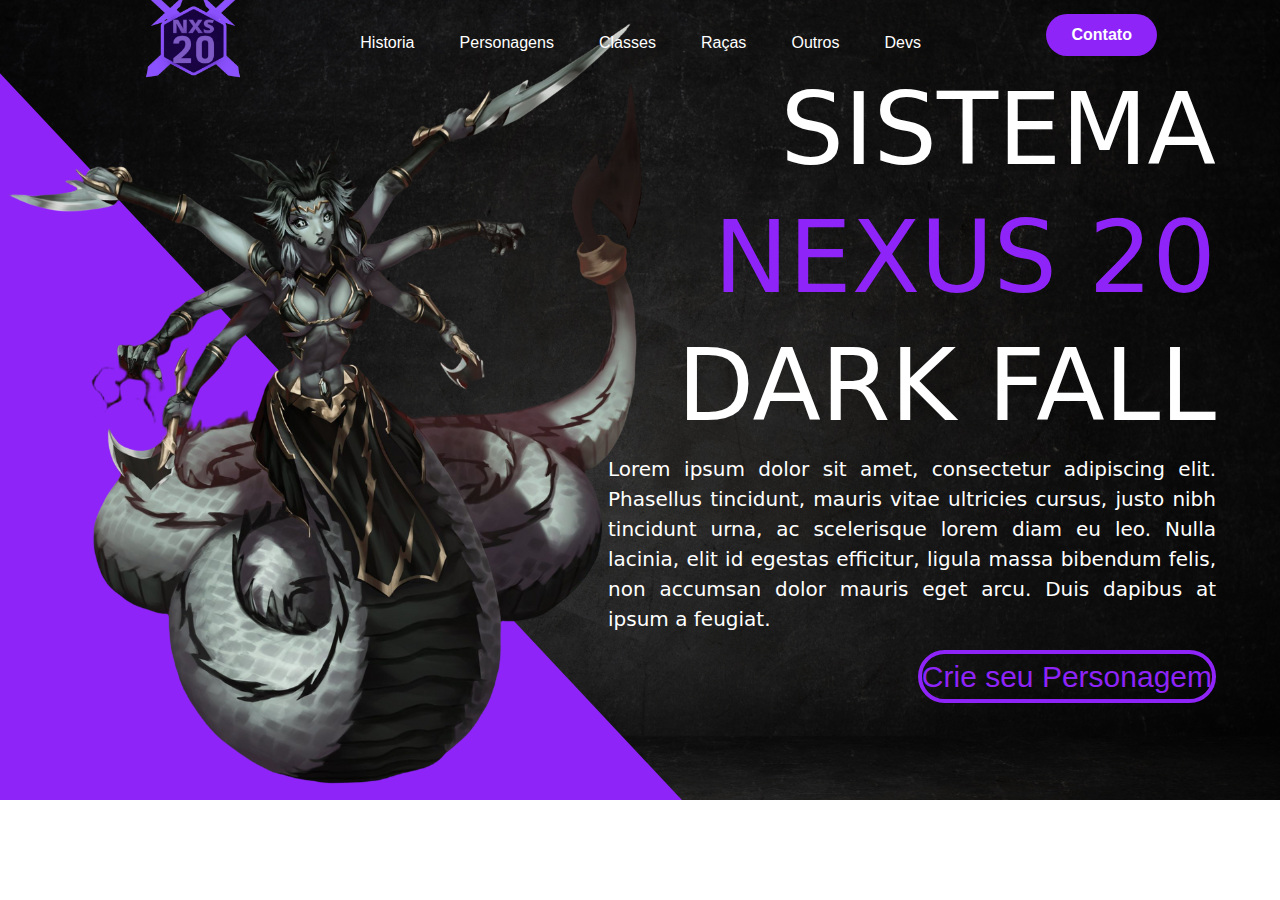
<file: index.html>
<!DOCTYPE html>
<html lang="pt-br">

<head>
    <meta charset="UTF-8">
    <meta http-equiv="X-UA-Compatible" content="IE=edge">
    <meta name="viewport" content="width=device-width, initial-scale=1.0">
    <script src="./libs/jquery-3.6.0.js"></script>
    <link href="./libs/bootstrap-5.1.3-dist/css/bootstrap.min.css" rel="stylesheet">
    <link rel="stylesheet" href="https://cdnjs.cloudflare.com/ajax/libs/font-awesome/6.2.0/css/all.min.css" integrity="sha512-xh6O/CkQoPOWDdYTDqeRdPCVd1SpvCA9XXcUnZS2FmJNp1coAFzvtCN9BmamE+4aHK8yyUHUSCcJHgXloTyT2A==" crossorigin="anonymous" referrerpolicy="no-referrer" />
    <link href="./public/css/index.css" rel="stylesheet">
    <link href="./public/css/navbar.css" rel="stylesheet">
    <title>Site | Rpg</title>

    <style>
        *{
             box-sizing: border-box;
             margin: 0;
             padding: 0;
             background-image: url(./public/assets/fundo.png);
             background-repeat: no-repeat;
             background-size: cover;
             background-color: transparent;
        }
    </style>

</head>

<body>
    <!-- Começo NavBar -->
    <header>
        <a href="./index.html"><img class="imageNavBar" src="./public/assets/iconLogo.png" alt="logo"></a>
        <nav>
            <ul class="links">
            <li><a href="#">Historia</a></li>
            <li><a href="#">Personagens</a></li>
            <li><a href="#">Classes</a></li>
            <li><a href="#">Raças</a></li>
            <li><a href="#">Outros</a></li>
            <li><a href="./devs.html">Devs</a></li>

            </ul>
        </nav>
        <a href="./contato.html"><button class="buttonNav">Contato</button></a>
        <a class="iconUser" href="./login.html"><i class="fa-solid fa-user"></i></a>
    </header>
    <!-- Fim NavBar -->
    
    <!-- Começo da tela inical -->
    <div class="letras">
        <h2>Sistema</h2>
        <h2><span>Nexus 20</span></h2>
        <h2>Dark Fall</h2>
        <p>Lorem ipsum dolor sit amet, consectetur adipiscing elit. Phasellus tincidunt, mauris
             vitae ultricies cursus, justo nibh tincidunt urna, ac scelerisque lorem diam eu leo. 
             Nulla lacinia, elit id egestas efficitur, ligula massa bibendum felis, non accumsan dolor 
             mauris eget arcu. Duis dapibus at ipsum a feugiat.</p>
        <a href="./login.html"><button class="criarPersonagem">Crie seu Personagem</button></a>
    </div>

</body>

</html>
</file>
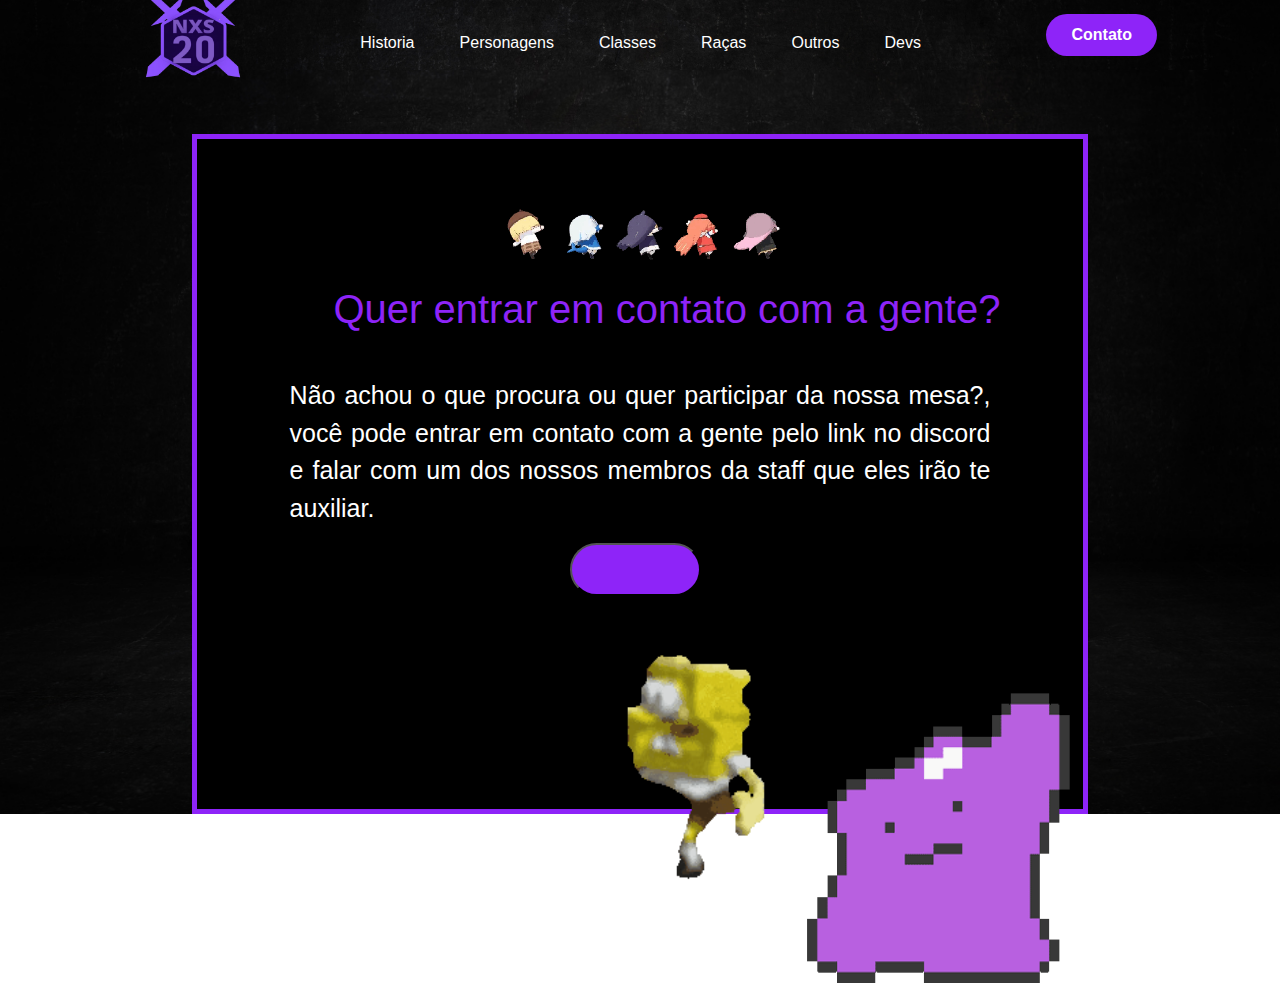
<file: contato.html>
<!DOCTYPE html>
<html lang="pt-br">

<head>
    <meta charset="UTF-8">
    <meta http-equiv="X-UA-Compatible" content="IE=edge">
    <meta name="viewport" content="width=device-width, initial-scale=1.0">
    <script src="./libs/jquery-3.6.0.js"></script>
    <link href="./libs/bootstrap-5.1.3-dist/css/bootstrap.min.css" rel="stylesheet">
    <link rel="stylesheet" href="https://cdnjs.cloudflare.com/ajax/libs/font-awesome/6.2.0/css/all.min.css" integrity="sha512-xh6O/CkQoPOWDdYTDqeRdPCVd1SpvCA9XXcUnZS2FmJNp1coAFzvtCN9BmamE+4aHK8yyUHUSCcJHgXloTyT2A==" crossorigin="anonymous" referrerpolicy="no-referrer" />
    <link href="./public/css/contato.css" rel="stylesheet">
    <link href="./public/css/navbar.css" rel="stylesheet">
    <title>Site | Rpg</title>

    <style>
        *{
             box-sizing: border-box;
             margin: 0;
             padding: 0;
             background-image: url(./public/assets/fundoPadrao.png);
             background-repeat: no-repeat;
             background-size: cover;
             background-color: transparent;
        }
    </style>
</head>

<body>
    <!-- Começo NavBar -->
    <header>
        <a href="./index.html"><img class="imageNavBar" src="./public/assets/iconLogo.png" alt="logo"></a>
        <nav>
            <ul class="links">
            <li><a href="#">Historia</a></li>
            <li><a href="#">Personagens</a></li>
            <li><a href="#">Classes</a></li>
            <li><a href="#">Raças</a></li>
            <li><a href="#">Outros</a></li>
            <li><a href="./devs.html">Devs</a></li>

            </ul>
        </nav>
        <a href="./contato.html"><button class="buttonNav">Contato</button></a>
        <a class="iconUser" href="./login.html"><i class="fa-solid fa-user"></i></a>
    </header>
    <!-- Fim NavBar -->

    <div class="main">
        <div class="mainInformacao">
            <div class="spinGif">
            <img src="./public/assets/ContactSpinningHololive.gif" alt="spingGif">
            </div>
            <h1>Quer entrar em contato com a gente?</h1>
            <p>Não achou o que procura ou quer participar da nossa mesa?, você pode entrar 
                em contato com a gente pelo link no discord e falar com um dos nossos membros 
                da staff que eles irão te auxiliar.</p>
            <button onclick=" window.open('https://discord.gg/4besgaN5NH')"><i class="fa-brands fa-discord"></i></button>
            <p></p>
            <img src="./public/assets/ContactSpongeBob.gif" alt="spongeBob">
            <div class="dittoDance">
                <img src="./public/assets/dittoDancing.gif" alt="dittoDance">
            </div>   
        </div>
    </div>

</body>
</html>
</file>
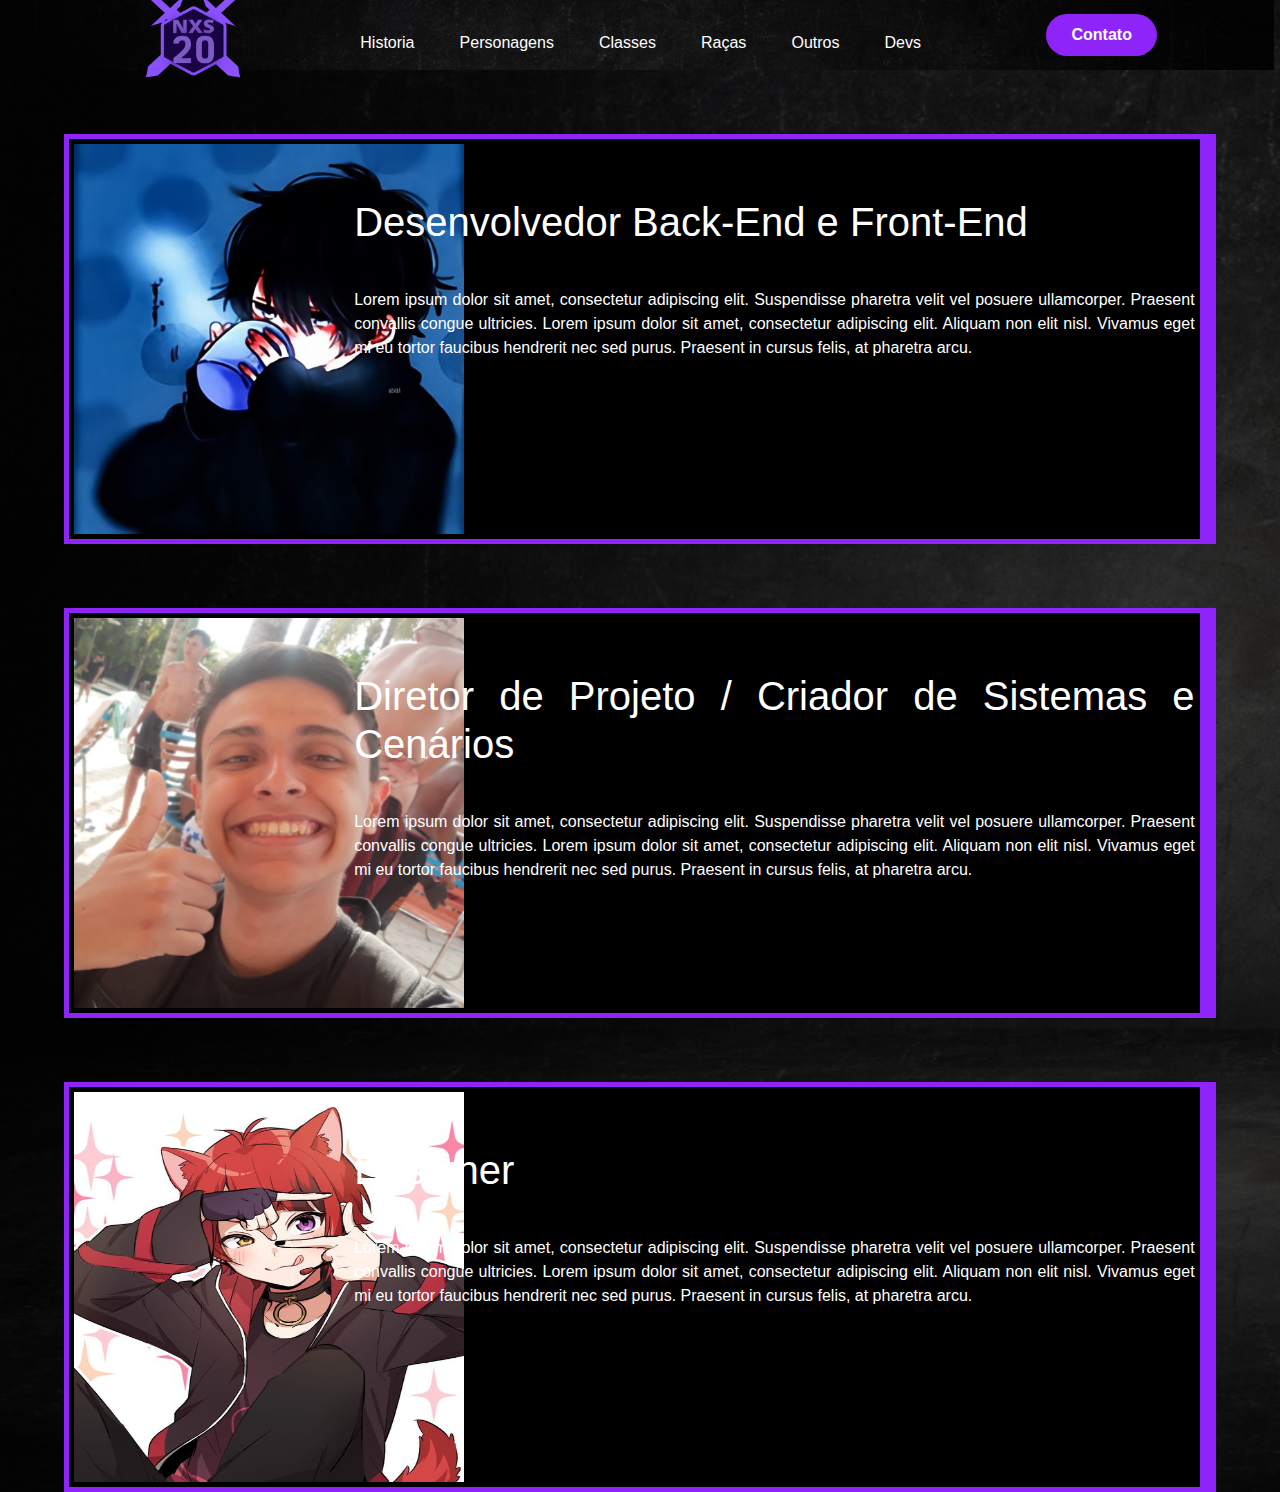
<file: devs.html>
<!DOCTYPE html>
<html lang="pt-br">

<head>
    <meta charset="UTF-8">
    <meta http-equiv="X-UA-Compatible" content="IE=edge">
    <meta name="viewport" content="width=device-width, initial-scale=1.0">
    <script src="./libs/jquery-3.6.0.js"></script>
    <link href="./libs/bootstrap-5.1.3-dist/css/bootstrap.min.css" rel="stylesheet">
    <link rel="stylesheet" href="https://cdnjs.cloudflare.com/ajax/libs/font-awesome/6.2.0/css/all.min.css" integrity="sha512-xh6O/CkQoPOWDdYTDqeRdPCVd1SpvCA9XXcUnZS2FmJNp1coAFzvtCN9BmamE+4aHK8yyUHUSCcJHgXloTyT2A==" crossorigin="anonymous" referrerpolicy="no-referrer" />
    <link href="./public/css/navbar.css" rel="stylesheet">
    <link href="./public/css/devs.css" rel="stylesheet">
    <title>Site | Rpg</title>

    <style>
        *{
             box-sizing: border-box;
             margin: 0;
             padding: 0;
             background-image: url(./public/assets/fundoPadrao.png);
             background-repeat: no-repeat;
             background-size: cover;
             background-color: transparent;
        }
    </style>
</head>

<body>
    <!-- Começo NavBar -->
    <header>
        <a href="./index.html"><img class="imageNavBar" src="./public/assets/iconLogo.png" alt="logo"></a>
        <nav>
            <ul class="links">
            <li><a href="#">Historia</a></li>
            <li><a href="#">Personagens</a></li>
            <li><a href="#">Classes</a></li>
            <li><a href="#">Raças</a></li>
            <li><a href="#">Outros</a></li>
            <li><a href="./devs.html">Devs</a></li>

            </ul>
        </nav>
        <a href="./contato.html"><button class="buttonNav">Contato</button></a>
        <a class="iconUser" href="./login.html"><i class="fa-solid fa-user"></i></a>
    </header>
    <!-- Fim NavBar -->

    <!-- Começo da tela -->
    <div class="devBoxGeneral">
        <div class="devBox">
            <img class="logoDevs" src="./public/assets/Bruno.jpg" alt="devBruno">
            <div class="textoDev">
            <h1>Desenvolvedor Back-End e Front-End</h1>
            <p>Lorem ipsum dolor sit amet, consectetur adipiscing elit. Suspendisse 
                pharetra velit vel posuere ullamcorper. Praesent convallis congue ultricies. 
                Lorem ipsum dolor sit amet, consectetur adipiscing elit. Aliquam non elit nisl. 
                Vivamus eget mi eu tortor faucibus hendrerit nec sed purus. Praesent in cursus
                felis, at pharetra arcu.</p>
            <a href="https://www.instagram.com/bruno.dreis/"><i class="fa-brands fa-instagram"></i></a>
            <a href=""><i class="fa-brands fa-linkedin"></i></a>
            <a href="https://github.com/BrunoReiis"><i class="fa-brands fa-github"></i></a>
            </div>
        </div>
    </div>

    <div class="devBoxGeneral">
        <div class="devBox">
            <img class="logoDevs" src="./public/assets/Bruno(Gato).png" alt="diretorGato">
            <div class="textoDev">
            <h1>Diretor de Projeto / Criador de Sistemas e Cenários</h1>
            <p>Lorem ipsum dolor sit amet, consectetur adipiscing elit. Suspendisse 
                pharetra velit vel posuere ullamcorper. Praesent convallis congue ultricies. 
                Lorem ipsum dolor sit amet, consectetur adipiscing elit. Aliquam non elit nisl. 
                Vivamus eget mi eu tortor faucibus hendrerit nec sed purus. Praesent in cursus
                felis, at pharetra arcu.</p>
            <a href=""><i class="fa-brands fa-instagram"></i></a>
            <a href=""><i class="fa-brands fa-linkedin"></i></a>
            <a href="https://github.com/BrunoBertoni"><i class="fa-brands fa-github"></i></a>
            </div>
        </div>
    </div>

    <div class="devBoxGeneral">
        <div class="devBox">
            <img class="logoDevs" src="./public/assets/Marcos.png" alt="designMarcos">
            <div class="textoDev">
            <h1>Designer</h1>
            <p>Lorem ipsum dolor sit amet, consectetur adipiscing elit. Suspendisse 
                pharetra velit vel posuere ullamcorper. Praesent convallis congue ultricies. 
                Lorem ipsum dolor sit amet, consectetur adipiscing elit. Aliquam non elit nisl. 
                Vivamus eget mi eu tortor faucibus hendrerit nec sed purus. Praesent in cursus
                felis, at pharetra arcu.</p>
            <a href="https://www.instagram.com/marcos_l1ppi/"><i class="fa-brands fa-instagram"></i></a>
            <a href=""><i class="fa-brands fa-linkedin"></i></a>
            <a href=""><i class="fa-brands fa-github"></i></a>
            </div>
        </div>
    </div>
</body>
</html>
</file>
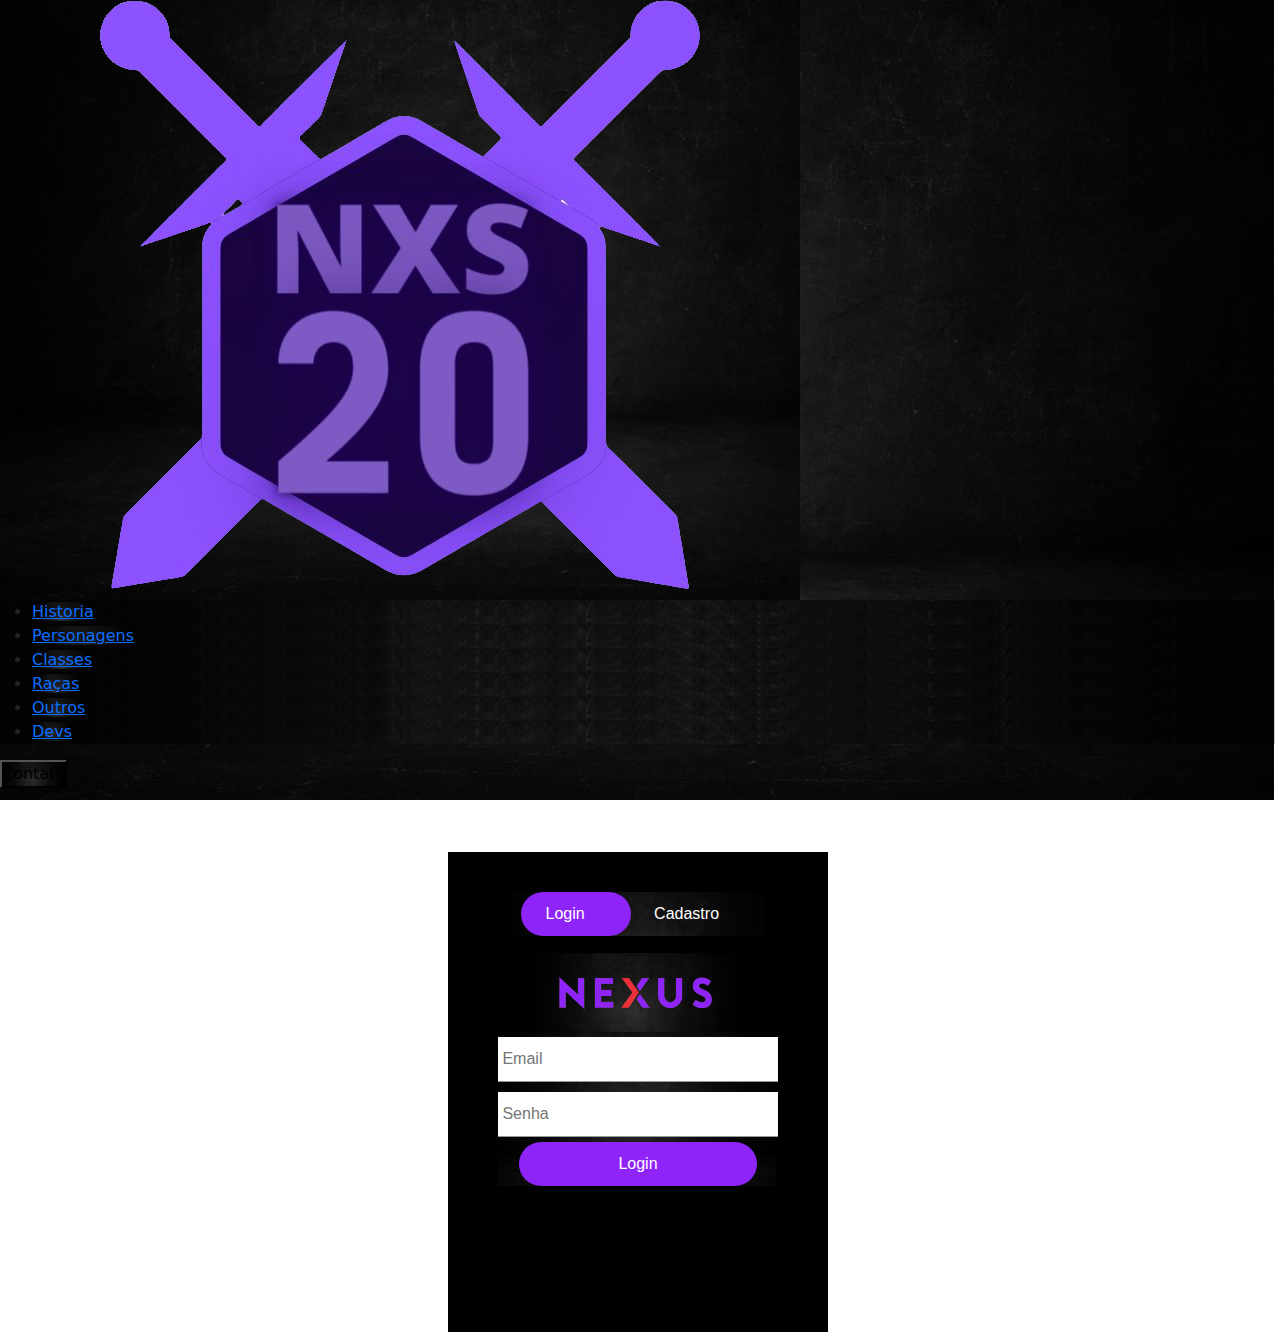
<file: login.html>
<!DOCTYPE html>
<html lang="pt-br">

<head>
    <meta charset="UTF-8">
    <meta http-equiv="X-UA-Compatible" content="IE=edge">
    <meta name="viewport" content="width=device-width, initial-scale=1.0">
    <script src="./libs/jquery-3.6.0.js"></script>
    <link href="./libs/bootstrap-5.1.3-dist/css/bootstrap.min.css" rel="stylesheet">
    <link rel="stylesheet" href="https://cdnjs.cloudflare.com/ajax/libs/font-awesome/6.2.0/css/all.min.css" integrity="sha512-xh6O/CkQoPOWDdYTDqeRdPCVd1SpvCA9XXcUnZS2FmJNp1coAFzvtCN9BmamE+4aHK8yyUHUSCcJHgXloTyT2A==" crossorigin="anonymous" referrerpolicy="no-referrer" />
    <link href="./public/css/login.css" rel="stylesheet">
    <title>Site | Rpg</title>

    <style>
        *{
             box-sizing: border-box;
             margin: 0;
             padding: 0;
             background-image: url(./public/assets/fundoPadrao.png);
             background-repeat: no-repeat;
             background-size: cover;
             background-color: transparent;
        }
    </style>
</head>

<body>
    <!-- Começo NavBar -->
    <header>
        <a href="./index.html"><img class="imageNavBar" src="./public/assets/iconLogo.png" alt="logo"></a>
        <nav>
            <ul class="links">
            <li><a href="#">Historia</a></li>
            <li><a href="#">Personagens</a></li>
            <li><a href="#">Classes</a></li>
            <li><a href="#">Raças</a></li>
            <li><a href="#">Outros</a></li>
            <li><a href="./devs.html">Devs</a></li>

            </ul>
        </nav>
        <a href="#"><button class="buttonNav">Contato</button></a>
        <a class="iconUser" href="./login.html"><i class="fa-solid fa-user"></i></a>
    </header>
    <!-- Fim NavBar -->
    
    <!-- Começo da tela -->
        <div class="formBox">
            <div class="buttonForm">
                <div id="btn"></div>
                <button class="toggleBtn" onclick="login()">Login</button>
                <button class="toggleBtn" onclick="registro()">Cadastro</button>
            </div>
            <img src="./public/assets/logo.png" class="logo" alt="logozin">
            <form id="login" class="inputGeneral">
                <input type="emial" class="input" placeholder=" Email" required>
                <input type="text" class="input" placeholder=" Senha" required>
                <button type="submit" class="submitBtn">Login</button>
            </form>
            <form id="registro" class="inputGeneral">
                <input type="email" class="input" placeholder=" Email" required>
                <input type="text" class="input" placeholder=" Apelido" required>
                <input type="text" class="input" placeholder=" Senha" required>
                <button type="submit" class="submitBtn">Registrar</button>
            </form>
        </div>
        <script src="./js/loginAndRegister.js"></script>
</body>
</html>
</file>
<file: public/css/index.css>
@keyframes animacaoLetras{
    0% {opacity: 0.6; overflow: hidden;}
    5% {opacity: 0.7; margin-top: 30px;}
    10% {opacity: 0.7; margin-top: 27px;}
    15% {opacity: 0.7; margin-top: 24px;}
    25% {opacity: 0.9; margin-top: 21px;}
    35% {opacity: 0.9; margin-top: 19px;}
    45% {opacity: 0.9; margin-top: 16px;}
    55% {opacity: 1; margin-top: 13px;}
    65% {opacity: 1; margin-top: 10px;}
    75% {opacity: 1; margin-top: 7px;}
    85% {opacity: 1; margin-top: 4px;}
    95% {opacity: 1; margin-top: 1px;}
    100% {opacity: 1;}
}

.letras{
    background: none;
    text-align: right;
    margin-right: 5%;
    font-size: 30px;
}

span{
    color: #8e24f8;
}

.letras h2{
    animation-name: animacaoLetras;
    animation-duration: 0.5s;
    text-transform: uppercase;
    font-size: 100px;
    color: white;
}

.letras p{
    animation-name: animacaoLetras;
    animation-duration: 1s;
    margin-left: 50%;
    text-align: justify;
    width: 50%;
    line-break: auto;
    color: white;
}

.criarPersonagem{
    color: #8e24f8;
    text-decoration: none;
    cursor: pointer;
    border: #8e24f8 4px solid;
    border-radius: 35px;
    background-color: transparent;
    font-size: 30px;
}

.criarPersonagem:hover{
    transform: scale(1.1);
}

@media (min-width:1101px) and (max-width: 1600px) {
   .letras{
        font-size: 20px;
   }
}

@media (min-width: 500px) and (max-width: 1100px) {
    .letras h2{
        font-size: 70px;
    }

    .letras p{
        font-size: 20px;
    }
    
    .criarPersonagem{
        font-size: 25px;
    }
}
</file>
<file: public/css/navbar.css>
li, a, button{
    background: none;
    font-family: Helvetica;
    font-weight: 500;
    font-size: 16px;
    color: white;
    text-decoration: none;
}

header{
    height: 70px;
    display: flex;
    justify-content: space-between;
    align-items: center;
    padding: 30px 10%;
    position: relative;
    width: 100%;

}

.imageNavBar{
    margin-top: -2%;
    background: none;
    animation-name: animacaoLinks;
    animation-duration: 1s;
    height: 90px;
    width: 130px;
    cursor: pointer;
}

.imageNavBar:hover{
    transform: scale(1.1);
}

@keyframes animacaoLinks{
    0% {opacity: 0; overflow: hidden;}
    5% {opacity: 0.1; margin-top: 50px;}
    15% {opacity: 0.2; margin-top: 45px;}
    25% {opacity: 0.3; margin-top: 40px;}
    35% {opacity: 0.4; margin-top: 35px;}
    45% {opacity: 0.5; margin-top: 30px;}
    55% {opacity: 0.6; margin-top: 25px;}
    65% {opacity: 0.7; margin-top: 20px;}
    75% {opacity: 0.8; margin-top: 15px;}
    85% {opacity: 0.9; margin-top: 10px;}
    95% {opacity: 1; margin-top: 5px;}
    100% {opacity: 1;}
}

nav, i, .letras, span, .letras h2, .letras p{
    background: none;
}

.links{
    background: none;
    margin-top: 5%;
    list-style: none;
    animation-name: animacaoLinks;
    animation-duration: 1s;
}

.links li{
    display: inline-block;
    padding: 0px 20px;
}

.links li:hover{
    transform: scale(1.1);
    font-weight: bold;
}

.links li a{
    transition: all 0.3s ease 0s;
}

.links li a:hover{
    color: #8e24f8;
}

.buttonNav{
    animation-name: animacaoLinks;
    animation-duration: 1s;
    padding: 9px 25px;
    background-color: #8e24f8;
    border: none;
    border-radius: 50px;
    cursor: pointer;
    transition: all 0.3s ease 0s;
    font-weight: bold;
    color: white;
    margin-left: 170%;
}

.buttonNav:hover{
    background-color: #8e24f8;
    transform: scale(1.1);
}

.iconUser{
    background: none;
    animation-name: animacaoLinks;
    animation-duration: 1s;
    transform:scale(1) ;
    margin-top: 0.5%;
}

.iconUser:hover{
    transform: scale(2);
    color: #8e24f8;
}

@media (min-width: 1025px) and (max-width: 1600px) {
    .buttonNav{
         margin-left: 50%;
    }
 }

 @media (min-width: 769px) and (max-width: 1024px)
 { 
    .buttonNav{
        margin-left: -5%;
   }

   .imageNavBar{
    margin-left: -5%;
   }
 }
</file>
<file: public/css/contato.css>
.main{
    margin-top: 5%;
    margin-left: 15%;
    width: 70%;
    height: 680px;
    background: #8e24f8;
    padding: 5px;
    font-family: sans-serif;
}

.mainInformacao{
    background: black;
    width: 100%;
    height: 670px;
    padding: 5px;
    font-family: sans-serif;
}

.mainInformacao h1, p{
    background: none;
    font-family: sans-serif;
    text-align: justify;
}

.mainInformacao h1{
    color: #8e24f8;
    margin-left: 25%;
    margin-bottom: 2%;
}

.mainInformacao p{
    color: white;
    margin-left: 10%;
    margin-right: 10%;
    font-size: 30px;
}

.mainInformacao button{
    margin-bottom: 10px;
    margin-left: 42%;
    background: #8e24f8;
    height: 8%;
    width: 15%;
    border-radius: 50px;
}

.mainInformacao button:hover{
    transform: scale(1.2);
}

.mainInformacao img{
    background: none;
    margin-top: -2%;
    width: 300px;
    height: 300px;
    margin-left: 38%;
}

.spinGif{
    margin-left: 33%;
    background: black;
}

.spinGif img{
    margin-top: -10%;
    background: none;
    width: 50%;
    height: 300px;
    margin-bottom: -100px;
    margin-left: 0.2%;
}

@keyframes animacaoDitto{
    0% {opacity: 0.6; }
    5% {opacity: 0.7; margin-right: -50%;}
    10% {opacity: 0.7; margin-right: -47%;}
    15% {opacity: 0.7; margin-right: -44%;}
    25% {opacity: 0.9; margin-right: -40%;}
    35% {opacity: 0.9; margin-right: -35%;}
    45% {opacity: 0.9; margin-right: -30%;}
    55% {opacity: 1; margin-right: -25%;}
    65% {opacity: 1; margin-right: -20%;}
    75% {opacity: 1; margin-right: -15%;}
    85% {opacity: 1; margin-right: -10%;}
    95% {opacity: 1; margin-right: -5%;}
    100% {opacity: 1;}
}

.dittoDance{
    animation-name: animacaoDitto;
    animation-duration: 2s;
    background: none;
    margin-top: -25%;
    margin-left: 45%;
}

@media (min-width: 1025px) and (max-width: 1600px) 
{
    .mainInformacao p{
        font-size: 25px;
    }
    
    .mainInformacao h1{
        margin-bottom: 5%;
    }

    .mainInformacao h1{
        margin-left: 15%;
    }

    .mainInformacao button{
        margin-bottom: 2%;
    }
}
</file>
<file: public/css/devs.css>
.textoDev{
    background: black;
    color: white;
    margin-left: 25%;
    margin-top: -20%;
    text-align: justify;
}

.textoDev h1, p{
    background: black;
}

.textoDev h1{
    margin-bottom: 5%;
}

.devBoxGeneral{
    margin-top: 5%;
    margin-left: 5%;
    width: 90%;
    height: 410px;
    background: #8e24f8;
    padding: 5px;
    font-family: sans-serif;
}

.devBox{
    background: black;
    width: 99%;
    height: 400px;
    padding: 5px;
    font-family: sans-serif;
}

.logoDevs{
    width: 390px;
    height: 390px;
}

@media (min-width: 1025px) and (max-width: 1600px) 
{
    .textoDev{
        margin-top: -30%;
    }

    .devBox2 h1{
        font-size: 35px;
    }
 }

 @media (min-width: 769px) and (max-width: 1024px)
 { 
   .textoDev{
       margin-top: -43%;
   }

 }

 @media (min-width: 426px) and (max-width: 768px)
 {
    .textoDev{
        margin-top: -50%;
    }
 }

 @media (max-width: 425px)
 {
    .textoDev{
        margin-top: -100%;
    }

    .textoDev p{
        font-size: 10px;
    }
 }
</file>
<file: public/css/login.css>
.formBox{
    margin-top: 5%;
    margin-left: 40%;
    width: 380px;
    height: 480px;
    background: black;
    padding: 5px;
    position: absolute;
    font-family: sans-serif;
    overflow: hidden;
}

.buttonForm{
    width: 255px;
    margin: 35px auto;
    position: relative;
}

.toggleBtn{
    margin-left: 5px;
    color: white;
    padding: 10px 30px;
    cursor: pointer;
    background: transparent;
    border: 0;
    outline: none;
    position: relative;
}

#btn{
    margin-left: 10px;
    top: 0;
    left: 0;
    position: absolute;
    width: 110px;
    height: 100%;
    background: #8e24f8;
    border-radius: 50px;
    transition: 0.5;
}

.inputGeneral{
    top: 180px;
    position: absolute;
    width: 280px;
}

.input{
    width: 100%;
    padding: 10px 0;
    margin: 5px 0;
    border-left: 0;
    border-top: 0;
    border-right: 0;
    border-bottom: 1px solid #999;
    outline: none;
    background: white;
}

.submitBtn{
    color: white;
    width: 85%;
    padding: 10px 30px;
    cursor: pointer;
    display: block;
    margin: auto;
    background: #8e24f8;
    border: 0;
    outline: none;
    border-radius: 30px;
}

#login{
    left: 50px;
}

#registro{
    left: 450px;
}

.logo{
    margin-top: -5%;
    margin-left: 22%;
    height: 80px;
}

@media (min-width:1101px) and (max-width: 1600px) {
    .formBox{
        margin-left: 35%;
    }
 }
</file>
